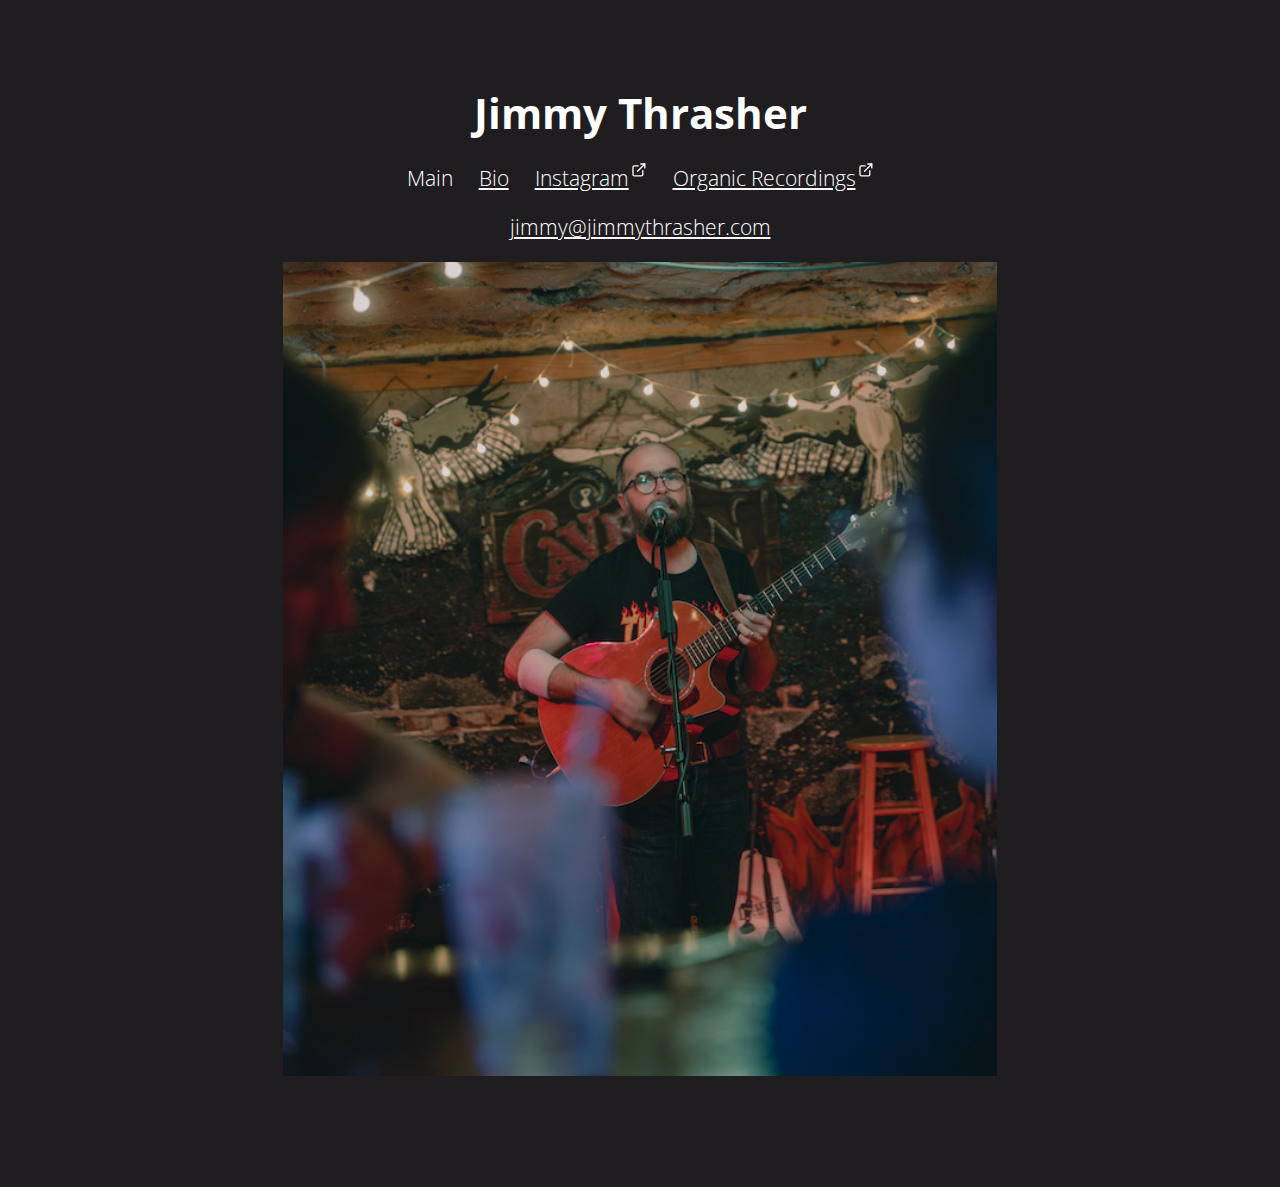
<file: index.html>
<!DOCTYPE html>
<html>

<head>
  <meta charset="utf-8">
  <title>Jimmy Thrasher</title>
  <link rel="stylesheet" href="assets/styles.css">
  <meta name="viewport" content="width=device-width, initial-scale=1.0">
</head>

<body>
  <div id="container">
    <h1>Jimmy Thrasher</h1>
    <div id="links">
      <a>Main</a>
      <a href="bio.html">Bio</a>
      <a class="external" href="https://www.instagram.com/jimmythrasher/">
        Instagram<svg xmlns="http://www.w3.org/2000/svg" viewBox="0 0 24 24" fill="none" stroke="currentColor" stroke-width="2" stroke-linecap="round" stroke-linejoin="round" class="feather feather-external-link"><path d="M18 13v6a2 2 0 0 1-2 2H5a2 2 0 0 1-2-2V8a2 2 0 0 1 2-2h6"></path><polyline points="15 3 21 3 21 9"></polyline><line x1="10" y1="14" x2="21" y2="3"></line></svg></a>
      <a class="external" href="https://kaizen.place/jimmythrasher/getting-it-down-64eb5f8ec37c5fc947e24824">
        Organic Recordings<svg xmlns="http://www.w3.org/2000/svg" viewBox="0 0 24 24" fill="none" stroke="currentColor" stroke-width="2" stroke-linecap="round" stroke-linejoin="round" class="feather feather-external-link"><path d="M18 13v6a2 2 0 0 1-2 2H5a2 2 0 0 1-2-2V8a2 2 0 0 1 2-2h6"></path><polyline points="15 3 21 3 21 9"></polyline><line x1="10" y1="14" x2="21" y2="3"></line></svg></a>
    </div>
    <div><a href="mailto:jimmy@jimmythrasher.com">jimmy&commat;jimmythrasher&period;com</a></div>
    <div>
      <img src="images/2024-03-05 - Jimmy Cave.jpg" />
    </div>
  </div>
</body>

</html>
</file>
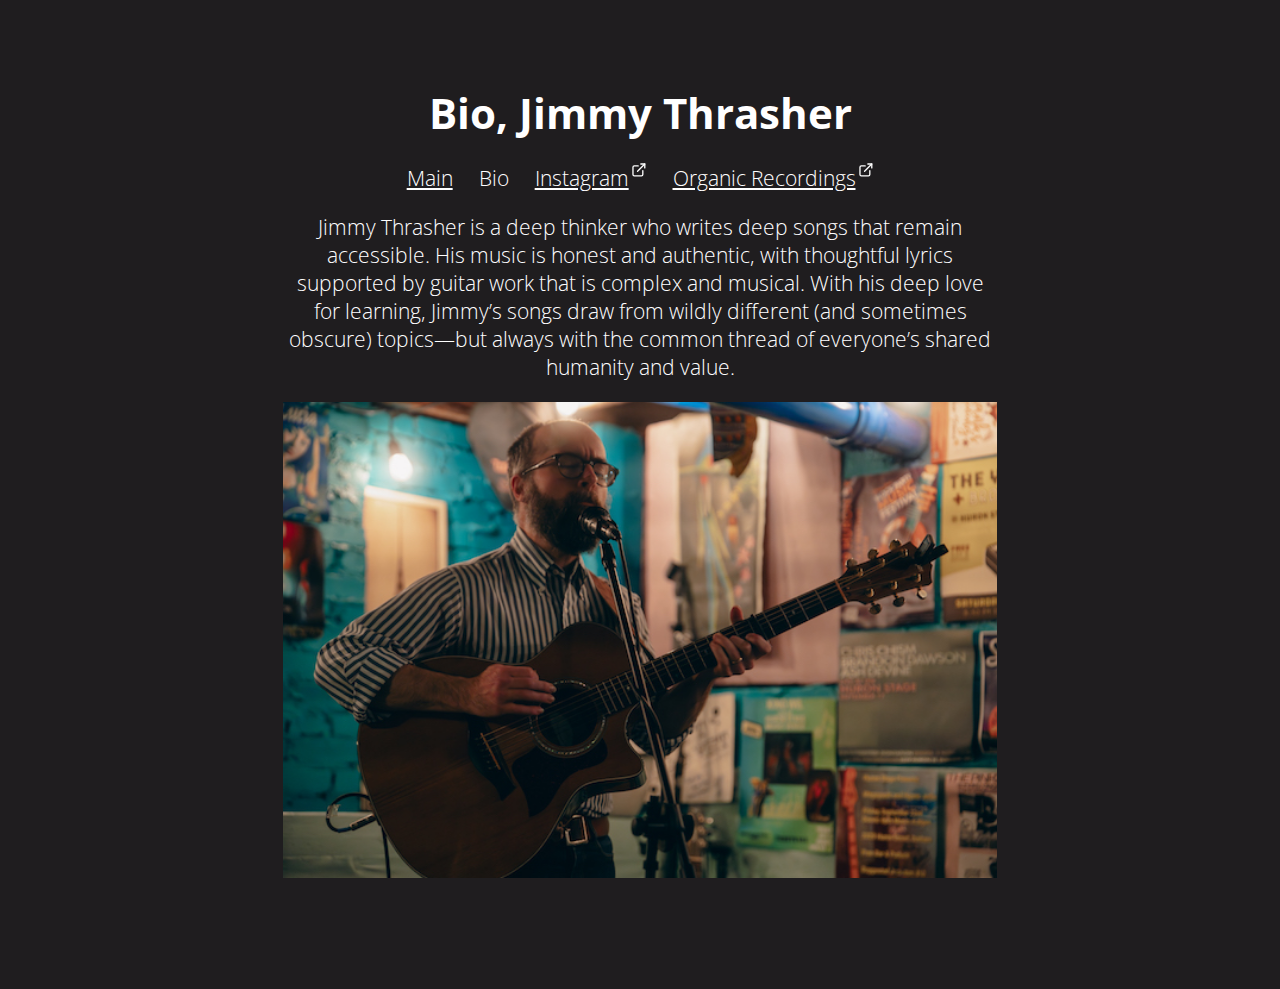
<file: bio.html>
<!DOCTYPE html>
<html>

<head>
  <meta charset="utf-8">
  <title>Bio, Jimmy Thrasher</title>
  <link rel="stylesheet" href="assets/styles.css">
  <meta name="viewport" content="width=device-width, initial-scale=1.0">
</head>

<body>
  <div id="container">
    <h1>Bio, Jimmy Thrasher</h1>
    <div id="links">
      <a href="/">Main</a>
      <a>Bio</a>
      <a class="external" href="https://www.instagram.com/jimmythrasher/">
        Instagram<svg xmlns="http://www.w3.org/2000/svg" viewBox="0 0 24 24" fill="none" stroke="currentColor" stroke-width="2" stroke-linecap="round" stroke-linejoin="round" class="feather feather-external-link"><path d="M18 13v6a2 2 0 0 1-2 2H5a2 2 0 0 1-2-2V8a2 2 0 0 1 2-2h6"></path><polyline points="15 3 21 3 21 9"></polyline><line x1="10" y1="14" x2="21" y2="3"></line></svg></a>
      <a class="external" href="https://kaizen.place/jimmythrasher/getting-it-down-64eb5f8ec37c5fc947e24824">
        Organic Recordings<svg xmlns="http://www.w3.org/2000/svg" viewBox="0 0 24 24" fill="none" stroke="currentColor" stroke-width="2" stroke-linecap="round" stroke-linejoin="round" class="feather feather-external-link"><path d="M18 13v6a2 2 0 0 1-2 2H5a2 2 0 0 1-2-2V8a2 2 0 0 1 2-2h6"></path><polyline points="15 3 21 3 21 9"></polyline><line x1="10" y1="14" x2="21" y2="3"></line></svg></a>
    </div>
    <div>
      Jimmy Thrasher is a deep thinker who writes deep songs that remain
      accessible. His music is honest and authentic, with thoughtful lyrics
      supported by guitar work that is complex and musical. With his deep love
      for learning, Jimmy&rsquo;s songs draw from wildly different (and sometimes
      obscure) topics&mdash;but always with the common thread of everyone&rsquo;s shared
      humanity and value.
    </div>
    <div>
      <img src="images/2024-03-09 Jimmy Huron.jpg" />
    </div>
  </div>
</body>

</html>
</file>
<file: assets/styles.css>
@import url('https://fonts.googleapis.com/css?family=Open+Sans:300,700');
@import url('https://maxcdn.bootstrapcdn.com/font-awesome/4.5.0/css/font-awesome.min.css');

html {
  background: #1f1d1f;
}

body {
  font-family: "Open Sans", "Helvetica Neue", sans-serif;
  font-weight: 300;
  margin: 0 auto;
  max-width: 40em;
  color: white;
  font-size: 21px;
}

#container {
  padding: 3em;
  text-align: center;
}

#links {
  margin: 1em 0;
}

h1 {
  margin-top: 0;
  margin-bottom: 0.5em;
  font-size: 2em;
}

div {
  margin: 1em 0; /* Vertical space */
}

img {
  width: 100%; /* Responsive */
}

a {
  color: inherit;
}

a:hover {
  color: #36a9e9;
}

/* External link icon */
a svg {
  width: 0.75em;
  vertical-align: super;
  margin-left: 0.1em;
}

@media screen and (max-width: 600px) {
  #links a {
    display: block;
    margin-bottom: 0.5em;
  }
}

@media screen and (min-width: 600px) {
  #links a {
    display: inline-block;
  }
  #links a:not(:last-child) {
    margin-right: 1em;
  }
}
</file>
